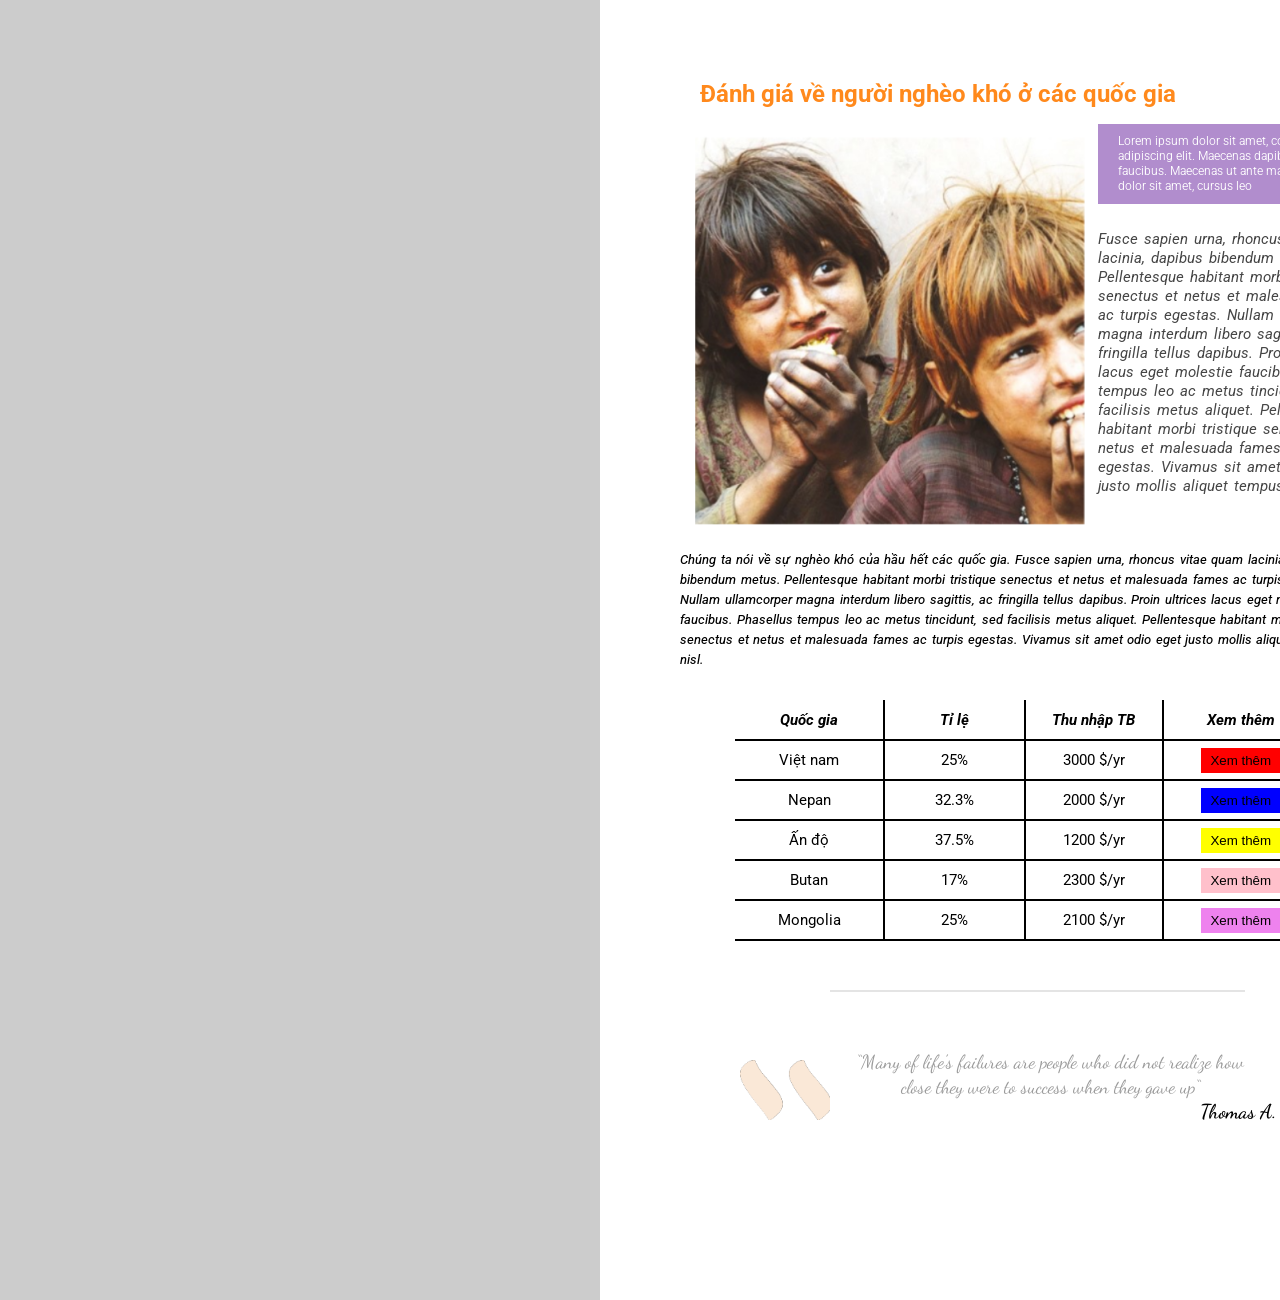
<file: FE_Task2/Sprint_2/index.html>
<!DOCTYPE html>
<html lang="en">
<head>
    <meta charset="UTF-8">
    <meta http-equiv="X-UA-Compatible" content="IE=edge">
    <meta name="viewport" content="width=device-width, initial-scale=1.0">
    <title>Document</title>
    <link rel="stylesheet" href="./assets/css/style.css">
</head>
<body>
    <div class="wrapper">
        <div class="title">
            <div class="title-header">
                <h1>
                    Đánh giá về người nghèo khó ở các quốc gia 
                </h1>
        </div>
        </div>
        <div class="content-top">
            <div class="content-topLeft">
                <img src="./assets/img/content-main.png" alt="" class="content-img">

            </div>
            <div class="content-topRight">
                <div class="content-topRightAbove">
                <span>
                    Lorem ipsum dolor sit amet, consectetur adipiscing elit. Maecenas dapibus tempus faucibus. 
                    Maecenas ut ante maximus, ultrices dolor sit amet, cursus leo
                </span>
                </div>
                <div class="content-topRightBeneath">
                    <span>
                        Fusce sapien urna, rhoncus vitae quam lacinia, dapibus bibendum metus. Pellentesque habitant morbi tristique senectus et netus et malesuada fames ac turpis egestas. Nullam ullamcorper magna interdum libero sagittis, ac fringilla tellus dapibus. Proin ultrices lacus eget molestie faucibus. Phasellus tempus leo ac metus tincidunt, sed facilisis metus aliquet. Pellentesque habitant morbi tristique senectus et netus et malesuada fames ac turpis egestas. 
                        Vivamus sit amet odio eget justo mollis aliquet tempus et nisl.
                    </span>
                </div>
            </div>
        </div>
        <div class="content-topDown">
            <p>
                Chúng ta nói về sự nghèo khó của hầu hết các quốc gia. Fusce sapien urna, rhoncus vitae quam lacinia, dapibus bibendum metus. Pellentesque habitant morbi tristique senectus et netus et malesuada fames ac turpis egestas. Nullam ullamcorper magna interdum libero sagittis, ac fringilla tellus dapibus. Proin ultrices lacus eget molestie faucibus. Phasellus tempus leo ac metus tincidunt, sed facilisis metus aliquet. Pellentesque habitant morbi tristique senectus et netus et malesuada fames ac turpis egestas. 
                Vivamus sit amet odio eget justo mollis aliquet tempus et nisl.
            </p>
        </div>
            <table class="dataTable" >
                <tr class="table-header">
                    <th>Quốc gia</th>
                    <th>Tỉ lệ</th>
                    <th>Thu nhập TB</th>
                    <th>Xem thêm</th>
                </tr>   
                <tr class="table-data">
                    <td>Việt nam</td>
                    <td>25%</td>
                    <td>3000 $/yr</td>
                    <td><button onclick="color(this)" class="color clr1"> Xem thêm</button></td>
                </tr>
                <tr class="table-data">
                    <td>Nepan</td>
                    <td>32.3%</td>
                    <td>2000 $/yr</td>
                    <td><button onclick="color(this)" class="color clr2"> Xem thêm</button></td>
                </tr>
                <tr class="table-data">
                    <td>Ấn độ</td>
                    <td>37.5%</td>
                    <td>1200 $/yr</td>
                    <td><button onclick="color(this)" class="color clr3"> Xem thêm</button></td>
                </tr>
                <tr class="table-data">
                    <td>Butan</td>
                    <td>17%</td>
                    <td>2300 $/yr</td>
                    <td><button onclick="color(this)" class="color clr4"> Xem thêm</button></td>
                </tr>
                <tr class="table-data">
                    <td>Mongolia</td>
                    <td>25%</td>
                    <td>2100 $/yr</td>
                    <td><button onclick="color(this)" class="color clr5"> Xem thêm</button></td>
                </tr>
            </table>
            <div class="end-line">
            </div>
            <footer class="content-bottom">
                        <img src="./assets/img/bottom.png" alt="" class="bottom-Decoration">
                    <div class="bottom-text">
                            <p class="bottom-textQuote">
                                “Many of life's failures are people who did not
                                realize how close they were to success when they gave up“
                            </p>
                            <p class="bottom-textSignature">
                                Thomas A. Edison
                            </p>
                    </div>
            </footer>
    </div>
    <script src="./assets/js/gridColor.js"></script>
    <script src="./assets/js/ranQuote.js"></script>
</body>
</html>
</file>
<file: FE_Task2/Sprint_2/assets/css/style.css>
@import url('https://fonts.googleapis.com/css2?family=Dancing+Script&family=Roboto:wght@300;400;500;700&display=swap');
@import url('https://fonts.googleapis.com/css2?family=Roboto:wght@300;400;500;700&display=swap');
* {
    padding: 0;
    margin: 0;
    box-sizing: border-box;
}
.wrapper {
    background-color: #fff;
    height: 1300px;
    width: 900px;
}
html {
    font-family: Roboto,sans-serif;
}
body{
    background: #ccc;
    position: absolute;
    left: 600px;
    width: 700px;
}
.title {
    position: absolute;
    width: 550px;
    height: 20px;
    top: 60px;
    left: 80px;
    padding: 20px;
}
.title-header {
    font-size: 12px;
    color: #ff891c;
    font-weight: 500;
    font-style: normal;
    
}
.content-top {
    position: absolute;
    left: 80px;
    top: 120px; 
    height: 800px;
    padding: 15px;
}
.content-img {
    width: 390px;
    height: 390px;
}
.content-topRightAbove {
    position: absolute;
    width: 290px;
    top: 4px;
    left: 418px;
    font-size: 12px;
    font-weight: 350;
    line-height: 15px;
    background-color: #B18DCD;
    color: #FFFF;
    padding: 10px 20px;
    
}
.content-topRightBeneath {
    position: absolute;
    width: 280px;
    top: 110px;
    left: 418px;
    font-size: 15px;
    font-weight: 400;
    font-style: italic;
    line-height: 19px;
    word-spacing: 2px;
    color:#464646;
}
.content-topDown {
    position: absolute;
    width: 690px;
    top: 550px;
    left: 80px;
    font-size: 13px;
    font-style: italic;
    font-weight: 450;
    word-spacing: 1.5px;
    line-height: 20px;
    color: #000000;

}
table {
    position: absolute;
    width: 583px;
    left: 135px;
    top: 700px;
    height: 200px;
    border-collapse: collapse;
    border: none;

}
th,td {
    width: 200px;
    height: 40px;
    border-bottom: 2px solid #000;
    border-right: 2px solid #000;
    text-align: center;
}
th:last-child,
td:last-child {
    border-right: none;
}
.table-header {
    font-size: 15px;
    font-weight: 1000;
    font-style: italic;
    line-height: 12px;
    color: #000000;
}
.table-data {
    font-size: 15px;
    font-weight: 400;
    font-style: normal;
    line-height: 12px;
    color: #000000;
}
button {
    background-color: #FF7F09;
    width: 80px;
    height: 25px;
    border: none;
    cursor: pointer;
    font-weight:300 ;
}
.clr1 {
    background-color: red;
}
.clr2 {
    background-color: blue;
}
.clr3 {
    background-color: yellow;
}
.clr4 {
    background-color: pink;
}
.clr5 {
    background-color: violet;
}
.end-line {
    position: absolute;
    left: 230px;
    top: 990px;
    width: 415px;
    height: 0px;
    border: 1px solid #e4e4e4;
    background-color: #e4e4e4;
}
.content-bottom {
    position: relative;
    top: 1050px;
    left: 140px;
    width: 700px;
    display: flex;
}
.bottom-Decoration {
    width: 90px;
    height: 60px;
    margin-top: 10px;
}
.bottom-text {
    padding-left: 20px;
}
.bottom-textQuote {
    width: 400px;
    height: 40px;
    text-align: center;
    font-family: Dancing Script,sans-serif;
    font-size: 19px;
    line-height: 25px;
    color: #9b9b9b;
    cursor: pointer;
}
.bottom-textSignature {
    position: absolute;
    padding: 10px;
    padding-left: 350px;
    width: 500px;
    height: 40px;
    color: black;
    font-family: Dancing Script,sans-serif;
    font-weight: 580;
    font-size: 20px;
    cursor: pointer;
}
</file>
